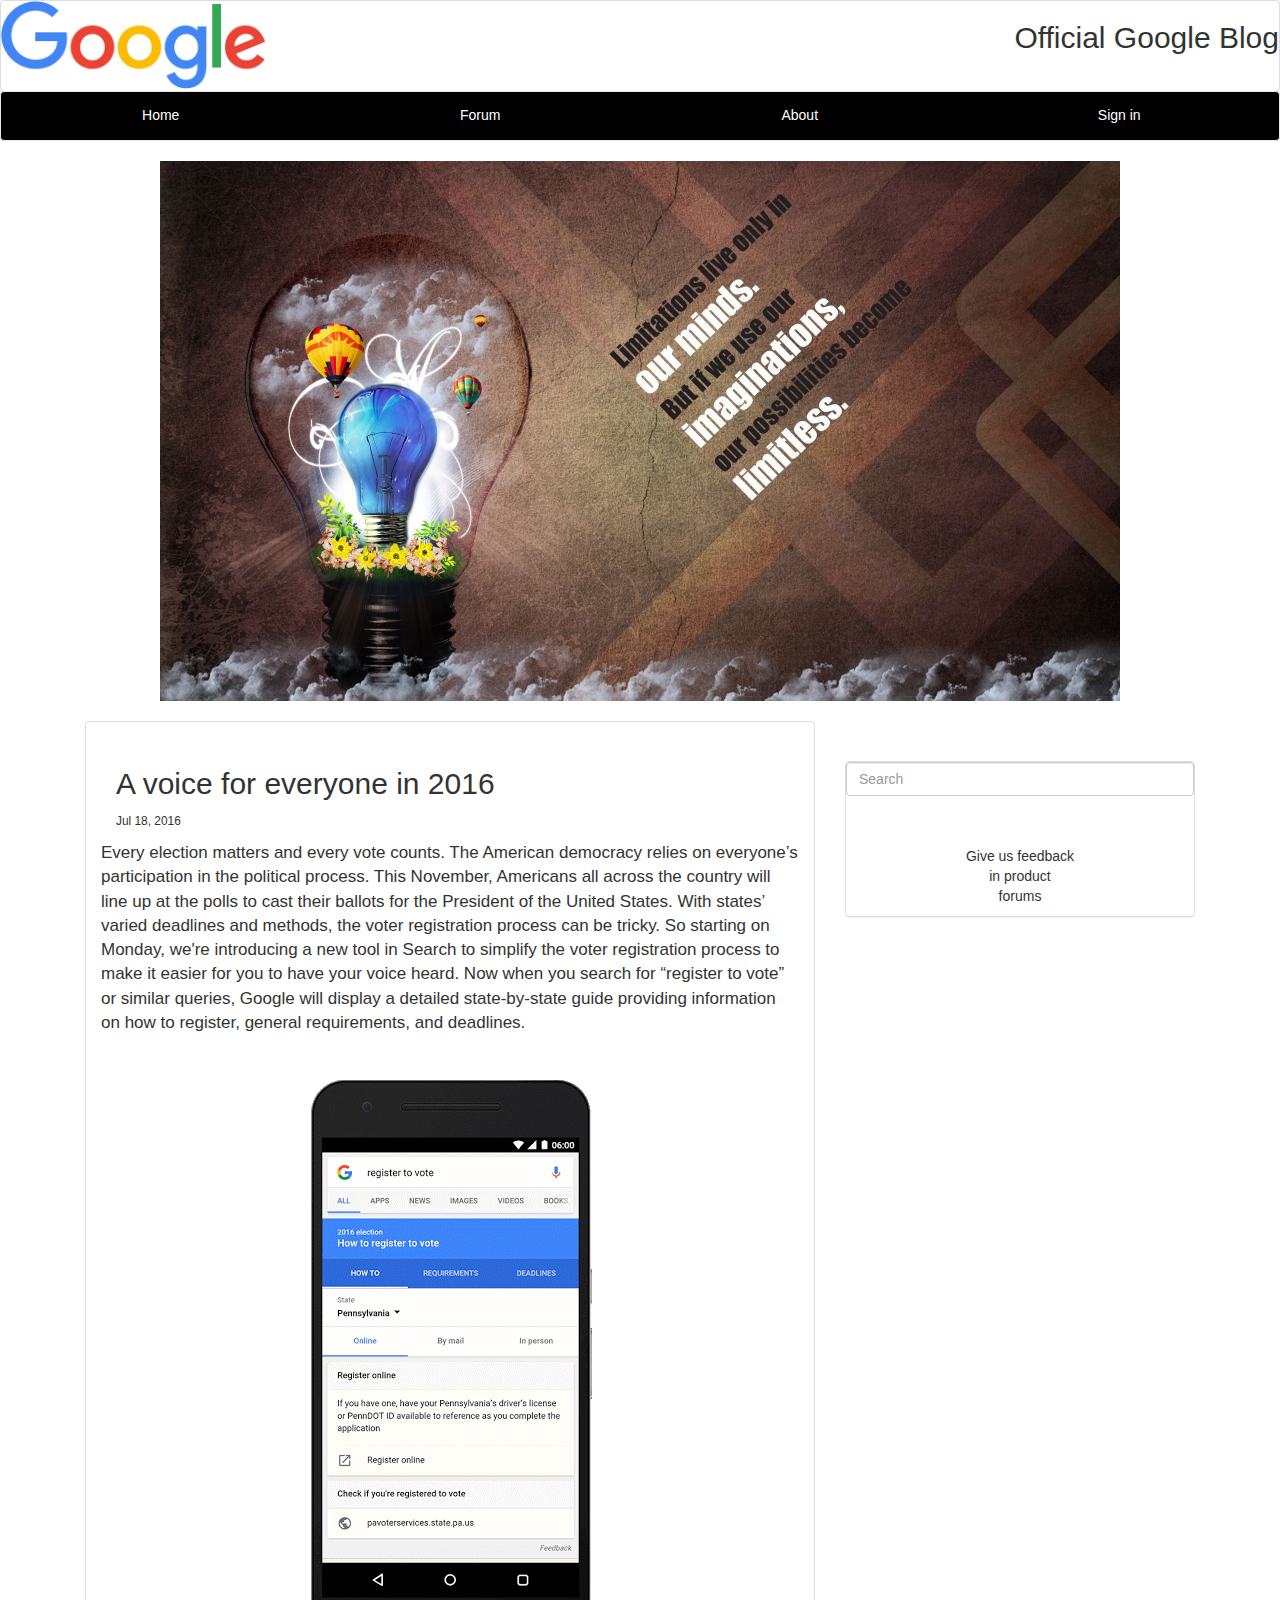
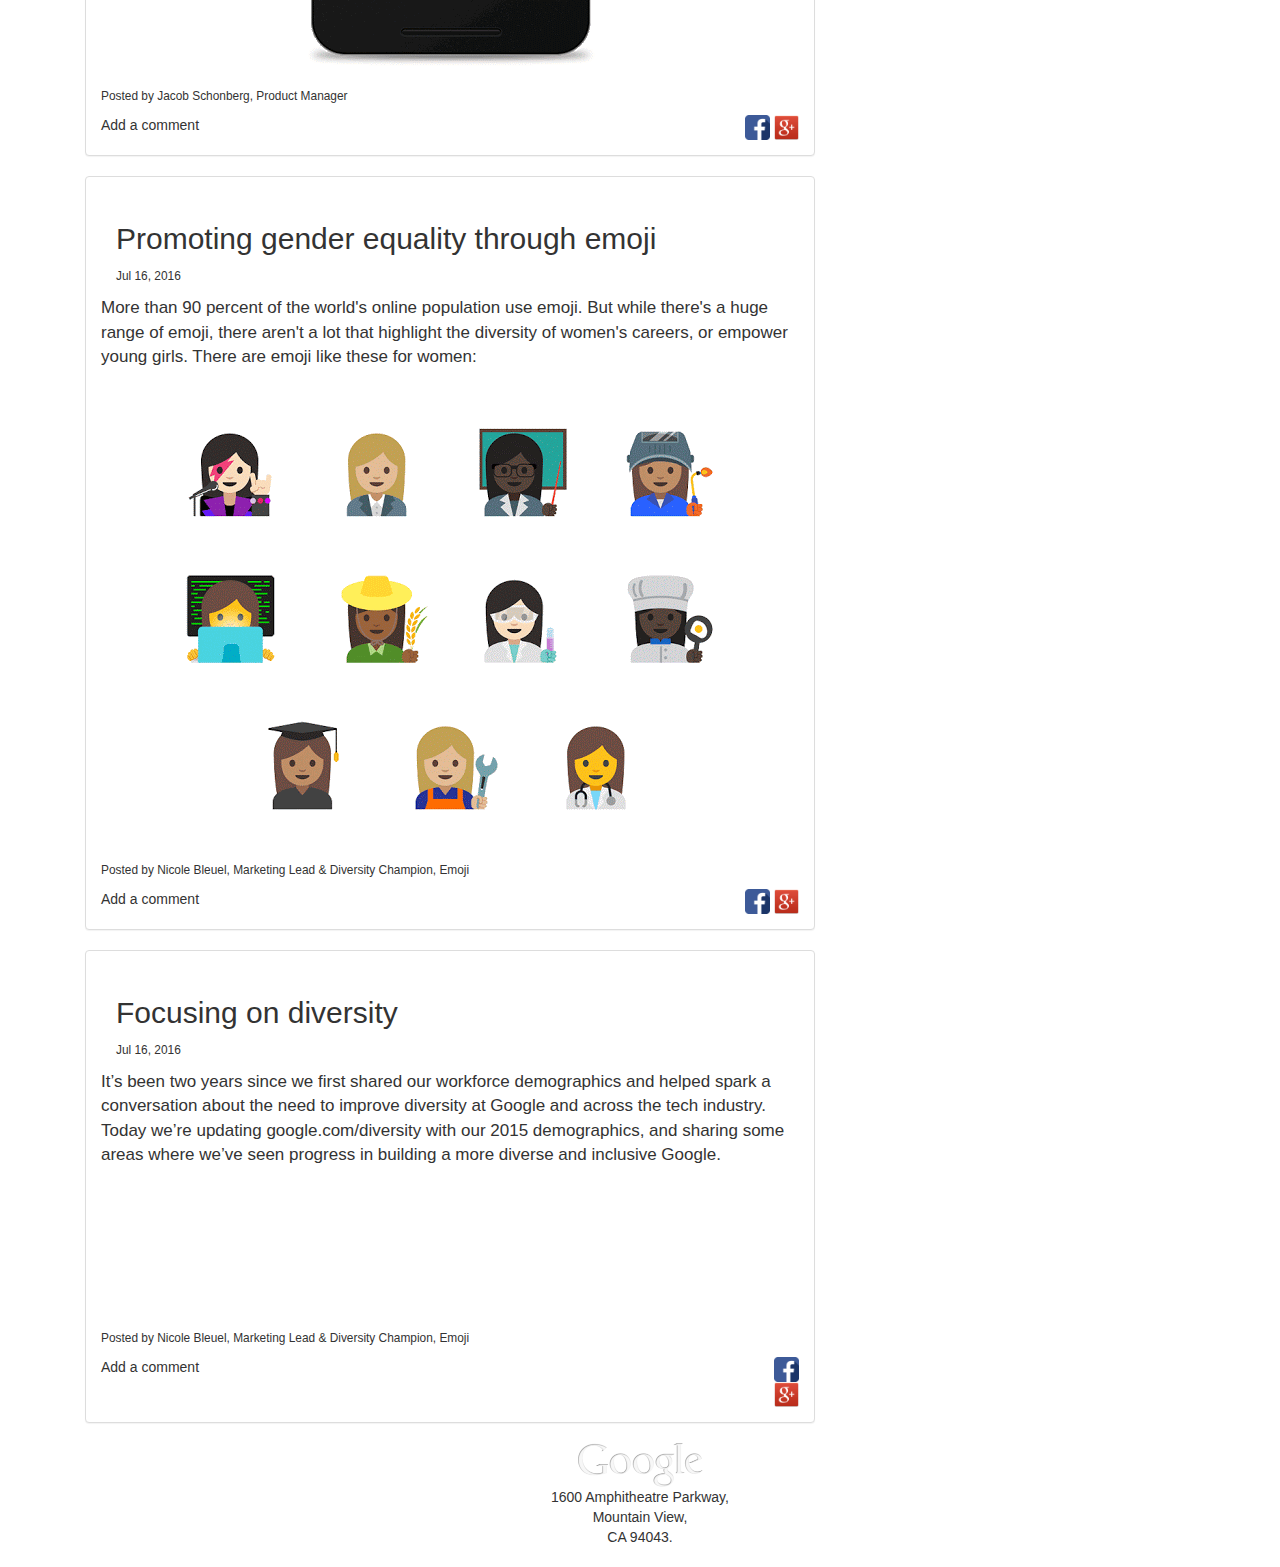
<file: index.html>
<!DOCTYPE html>
<html lang="en">
  <head>
    <meta charset="utf-8">
    <meta http-equiv="X-UA-Compatible" content="IE=edge">
    <meta name="viewport" content="width=device-width, initial-scale=1">
    <title>Google Blog</title>
    <link href="css/bootstrap.min.css" rel="stylesheet">
    <link rel="stylesheet" type="text/css" href="css/style.css">
 
  </head>
  <body>
    <HEADER>
    <div class="panel panel-default" id="head">
      <a href="#"><img id="logo" src="images/logo.png"  height="90"></a>
      <h2 id="mascot" >Official Google Blog</h2>
      </div>
    </HEADER> 
    <nav class="navbar navbar-default" id="nav-head">
    <div class="rows" id="navs">
    <div class="col-xs-3">
        <a href="#" class="active">Home</a>
      </div>
      <div class="col-xs-3">
      <a href="#">Forum</a>
      </div>
      <div class="col-xs-3">
      <a href="#">About</a>
      </div>
      <div class="col-xs-3">
        <a href="#">Sign in</a>
      </div>
      </div>
    </nav>
    <div class="container">
    <center><img class="img-responsive" src="images/banner.jpg" width="960" height="540"></center>
    <br>   
   <div class="rows">
   <div class="col-sm-8">
   <section class="panel panel-default">
      <article class="panel-body">
      <header class="panel-heading">
         <a href="#"><h2>A voice for everyone in 2016</h2></a>
         <small>Jul 18, 2016</small>
       </header>
       <p id="post-body">Every election matters and every vote counts. The American democracy relies on everyone’s participation in the political process. This November, Americans all across the country will line up at the polls to cast their ballots for the President of the United States. With states’ varied deadlines and methods, the voter registration process can be tricky. So starting on Monday, we're introducing a new tool in Search to simplify the voter registration process to make it easier for you to have your voice heard.
Now when you search for “register to vote” or similar queries, Google will display a detailed state-by-state guide providing information on how to register, general requirements, and deadlines.</p>
<center><img class="img-responsive" src="images/post1.gif"></center>
<footer>
  <p><small>Posted by Jacob Schonberg, Product Manager</small></p>
  <a href="#com" data-toggle="collapse"  >Add a comment</a>
 <div id="share">
   <a href="#"><img src="images/facebook.png" width="25" height="25"></a>
 <a href="#"><img src="images/google+.png" width="25" height="25"></a>
 </div>
  <div id="com" class="collapse">
  <div class =  "col-sm-12">
                                <p id ="cmnts1"><b>Leave comments here</b></p>
                                    <div class="col-sm-6 form-group">
                                          <input class="form-control" id="name" name="name" placeholder="Name" type="text">
                                        </div>
                                        <div class="col-sm-6 form-group">
                                         <input class="form-control" id="email" name="email" placeholder="Email" type="email" required>
                                    </div>
                                    <textarea class="form-control" id="comments" name="comments" placeholder="Comment" rows="5"></textarea>
                                    </br>
                                    <div class="row">
                                        <div class="col-md-12 form-group">
                                              <button class="btn pull-right" type="submit">Send</button>
                                            </div>
                                      </div> 
                                </div>
                                </div>
</footer>
     </article>
   </section>

   <section class="panel panel-default">
      <article class="panel-body">
      <header class="panel-heading">
         <a href="#"><h2>Promoting gender equality through emoji </h2></a>
         <small>Jul 16, 2016</small>
       </header>
       <p id="post-body">More than 90 percent of the world's online population use emoji. But while there's a huge range of emoji, there aren't a lot that highlight the diversity of women's careers, or empower young girls. There are emoji like these for women:</p>
       <center><img class="img-responsive" src="images/post2.gif"></center>
<footer>
  <p><small>Posted by Nicole Bleuel, Marketing Lead & Diversity Champion, Emoji</small></p>
  <a href="#com1" data-toggle="collapse" >Add a comment</a>
  <div id="share">
 <div id="share">
  <a href="#"><img src="images/facebook.png" width="25" height="25"></a>
 <a href="#"><img src="images/google+.png" width="25" height="25"></a>
 </div>
  <div id="com1" class="collapse">
  <div class =  "col-sm-12">
                                <p id ="cmnts1"><b>Leave comments here</b></p>
                                    <div class="col-sm-6 form-group">
                                          <input class="form-control" id="name" name="name" placeholder="Name" type="text">
                                        </div>
                                        <div class="col-sm-6 form-group">
                                         <input class="form-control" id="email" name="email" placeholder="Email" type="email" required>
                                    </div>
                                    <textarea class="form-control" id="comments" name="comments" placeholder="Comment" rows="5"></textarea>
                                    </br>
                                    <div class="row">
                                        <div class="col-md-12 form-group">
                                              <button class="btn pull-right" type="submit">Send</button>
                                            </div>
                                      </div> 
                                </div>
                                </div>
</footer>

     </article>
   </section>
    <section class="panel panel-default">
      <article class="panel-body">
      <header class="panel-heading">
         <a href="#"><h2>Focusing on diversity</h2></a>
         <small>Jul 16, 2016</small>
       </header>
       <p id="post-body">It’s been two years since we first shared our workforce demographics and helped spark a conversation about the need to improve diversity at Google and across the tech industry. Today we’re updating google.com/diversity with our 2015 demographics, and sharing some areas where we’ve seen progress in building a more diverse and inclusive Google.</p>
       <iframe class="img-responsive" width="560" height="315" src="https://www.youtube.com/embed/_3RoQRN65AI" frameborder="0" allowfullscreen></iframe>
       
<footer>
  <p><small>Posted by Nicole Bleuel, Marketing Lead & Diversity Champion, Emoji</small></p>
  <a href="#com2" data-toggle="collapse" >Add a comment</a>
  <div id="share">
  <a href="#"><img class="img-responsive" src="images/facebook.png" width="25" height="25"></a>
 <a href="#"><img class="img-responsive" src="images/google+.png" width="25" height="25"></a>
 </div>
  <div id="com2" class="collapse">
  <div class =  "col-sm-12">
                                <p id ="cmnts1"><b>Leave comments here</b></p>
                                    <div class="col-sm-6 form-group">
                                          <input class="form-control" id="name" name="name" placeholder="Name" type="text">
                                        </div>
                                        <div class="col-sm-6 form-group">
                                         <input class="form-control" id="email" name="email" placeholder="Email" type="email" required>
                                    </div>
                                    <textarea class="form-control" id="comments" name="comments" placeholder="Comment" rows="5"></textarea>
                                    </br>
                                    <div class="row">
                                        <div class="col-md-12 form-group">
                                              <button class="btn pull-right" type="submit">Send</button>
                                            </div>
                                      </div> 
                                </div>
                                </div>
</footer>
     </article>
   </section>
   </div>
   <div class="col-sm-4">
   <br><br>
   <aside class="panel panel-default">
   <input class="form-control" placeholder="Search" name="srch-term" id="srch-term" type="text"><br><br>
   <p><center>Give us feedback<br> in product<br> <a href="#">forums</a></center></p>
   </aside>
   </div>
   </div>
   </div>
   <footer>
     <center><a href="#"><img class="img-responsive" src="images/foot.png" width="125" height="43"></a></center>
     <center>
     <address id="foot">
       1600 Amphitheatre Parkway,<br> Mountain View,<br> CA 94043.
     </address>
     </center>
   </footer>
    <script src="https://ajax.googleapis.com/ajax/libs/jquery/1.11.3/jquery.min.js"></script>
    <script src="js/bootstrap.min.js"></script>
    <script src="js/works.js"></script>
  </body>
</html>
</file>
<file: css/style.css>
#mascot
{
	/*margin-top:-65px;*/
	float:right;
	text-align: right;
	height: 60px;

}
#head
{
	/*background-color: #b3b3b3;*/
	width: 100%;
}
#nav-head
{
	margin-top: -21px;
	text-align: center;
	background-color: black;
	color: white;
	
}
a
{
	color:inherit;
	text-decoration: none;
}
#post-body
{
	font-family: 'Open Sans', sans-serif;
		font-size: 17px;
}
#foot
{
	margin-bottom: 20px;
}
#navs
{
	margin-top: 13px;
}
#share
{
	display: inline-block;
	float: right;
}
.carousel-inner > .item > img,
  .carousel-inner > .item > a > img {
      width: 450px;
      height:400px;
      margin: auto;
 }
 $('.carousel').carousel({
  interval: 1000 * 5
});
 #vid
{
  position:relative;
  z-index:-1;
}
#t
{
  position:absolute;
  top:500px;
  left:5000px;
}
</file>
